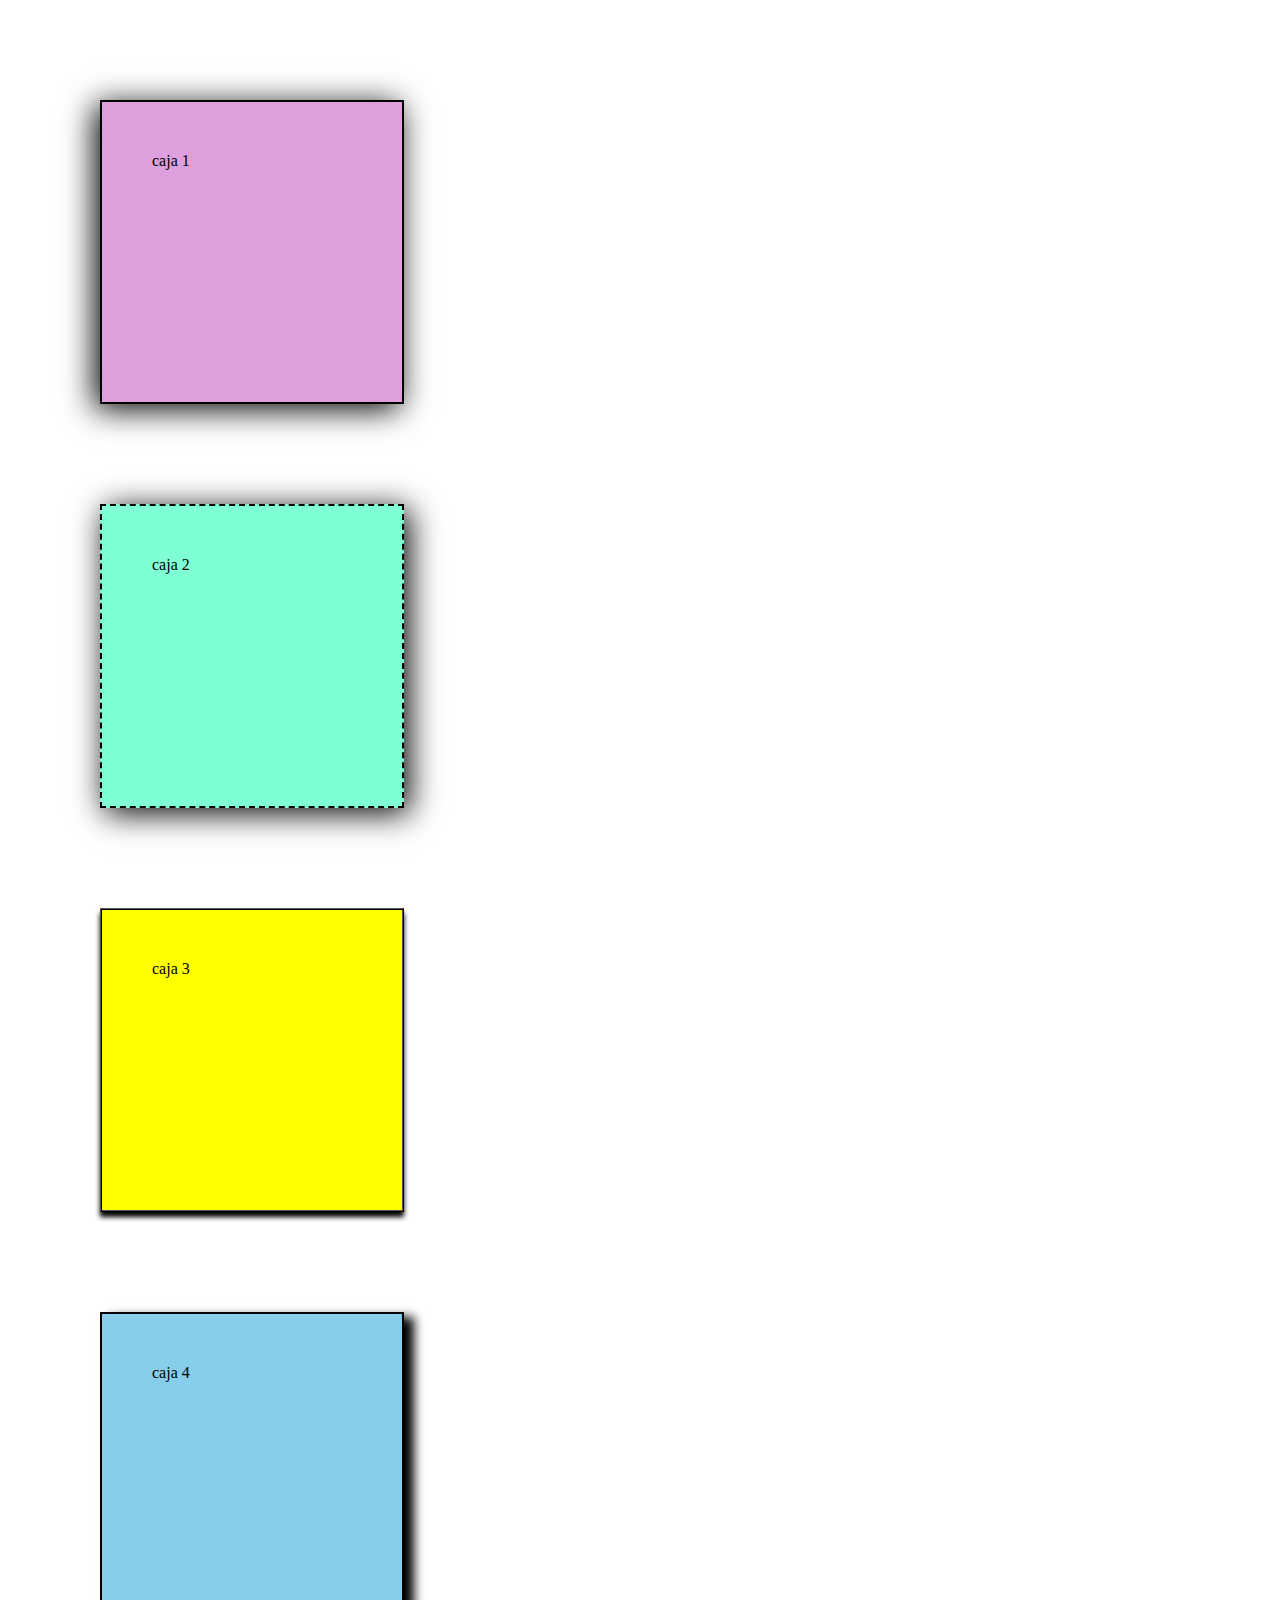
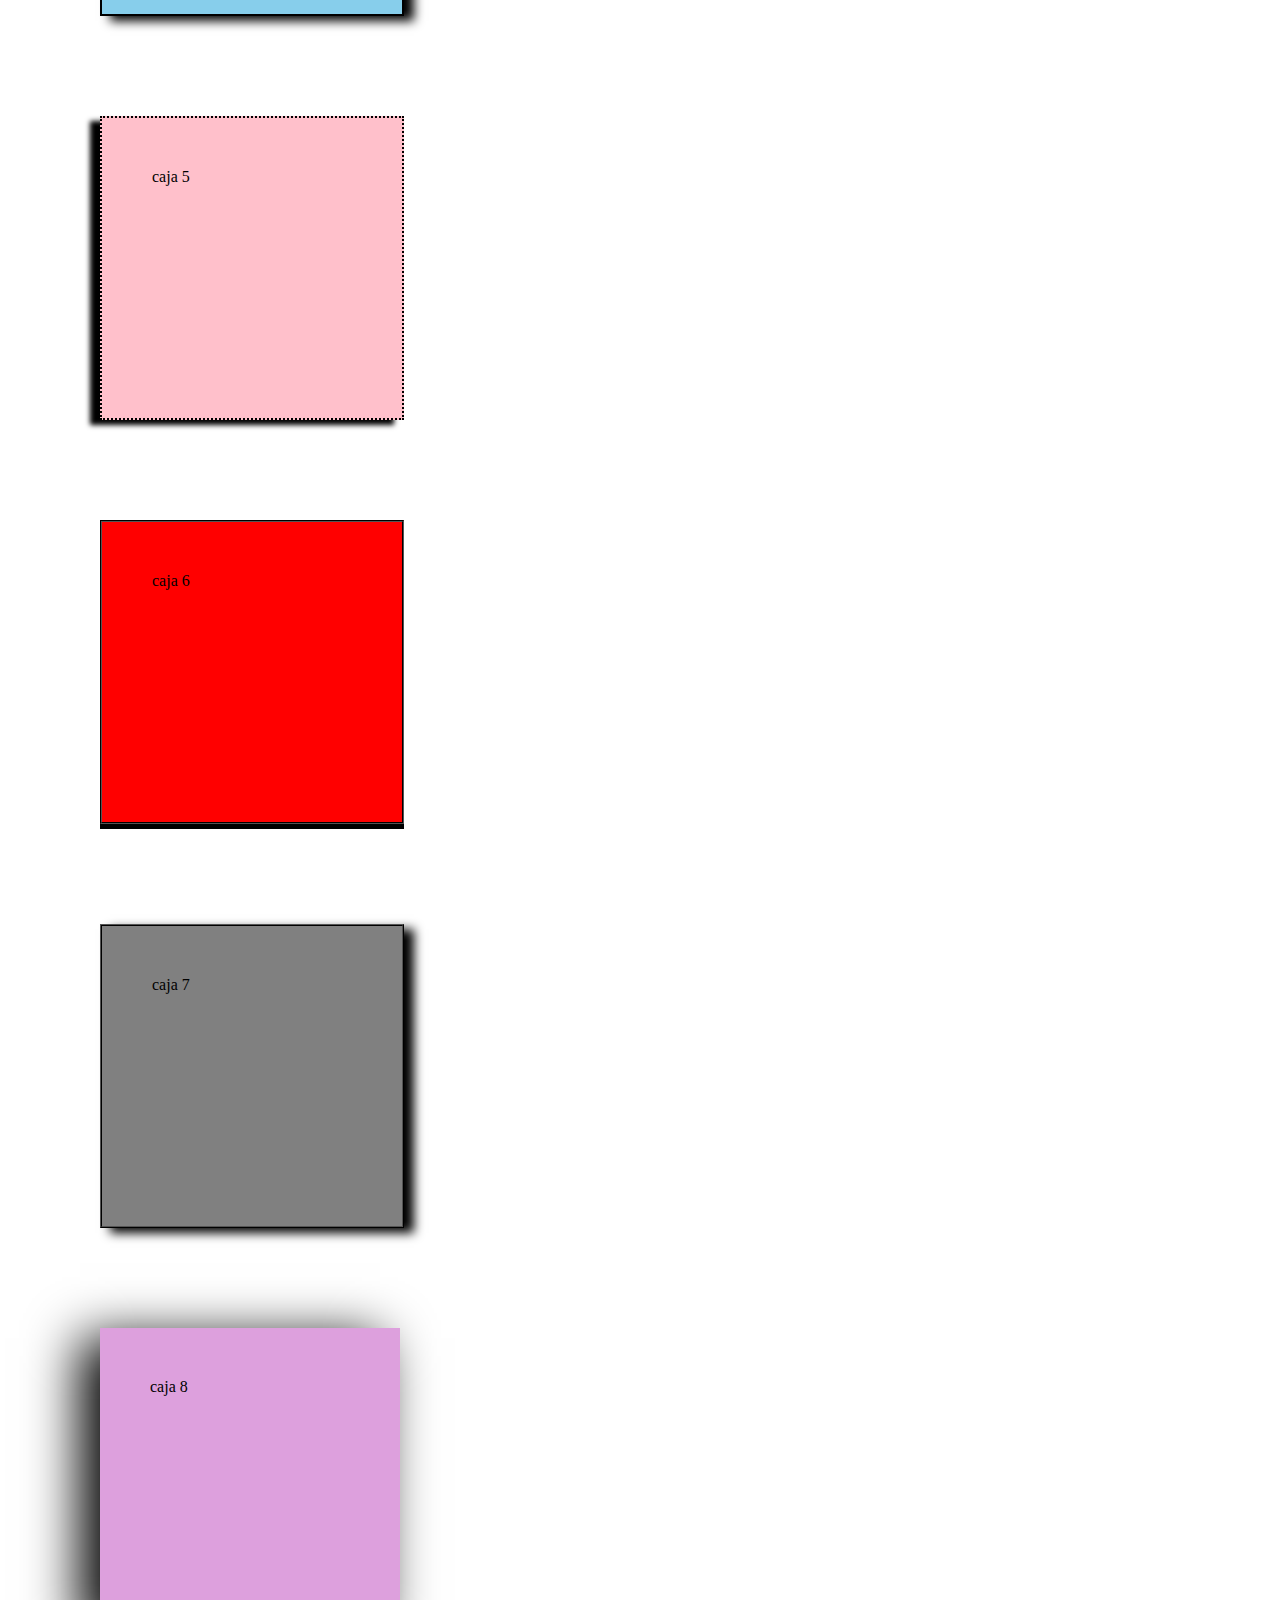
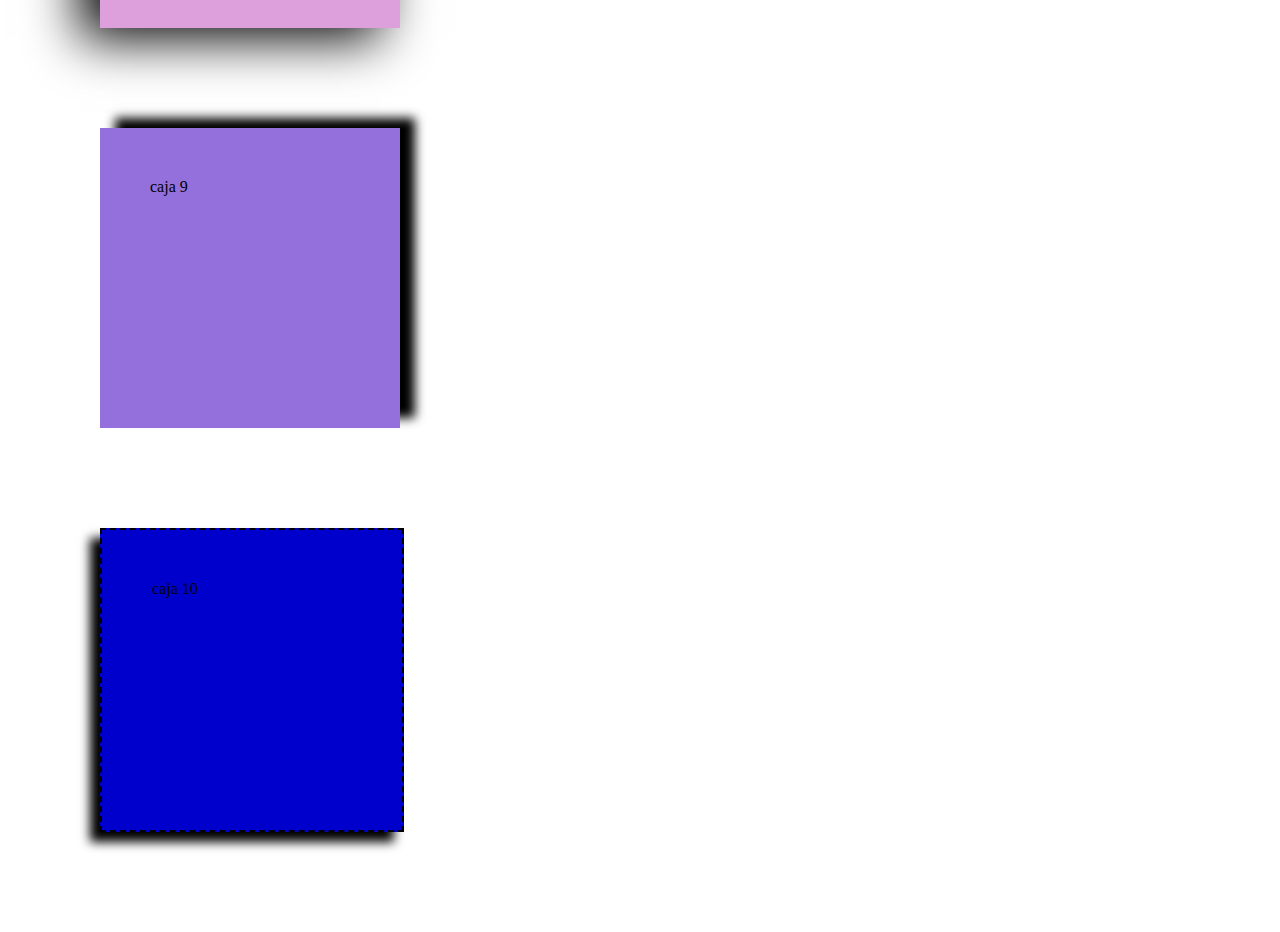
<file: boox.html>
<!DOCTYPE html>
<html>

<head>
  <meta charset="UTF-8">
  <meta name="viewport" content="width=device-width, initial-scale=1">
  <title></title>
</head>

<body>
  <link rel="stylesheet" href="estiloso.css">
  
<div id="uno">
  caja 1
</div>
 <div id="dos">
   caja 2
 </div>
 <div id="tres">
   caja 3
 </div>
  <div id="cuatro">
   caja 4
 </div>
  <div id="cinco">
   caja 5
 </div>
  <div id="seis">
   caja 6
 </div>
  <div id="siete">
   caja 7
 </div>
  <div id="ocho">
   caja 8
 </div>
  <div id="nueve">
   caja 9
 </div>
  <div id="diez">
   caja 10
 </div>
  
</div>
</body>

</html>
</file>
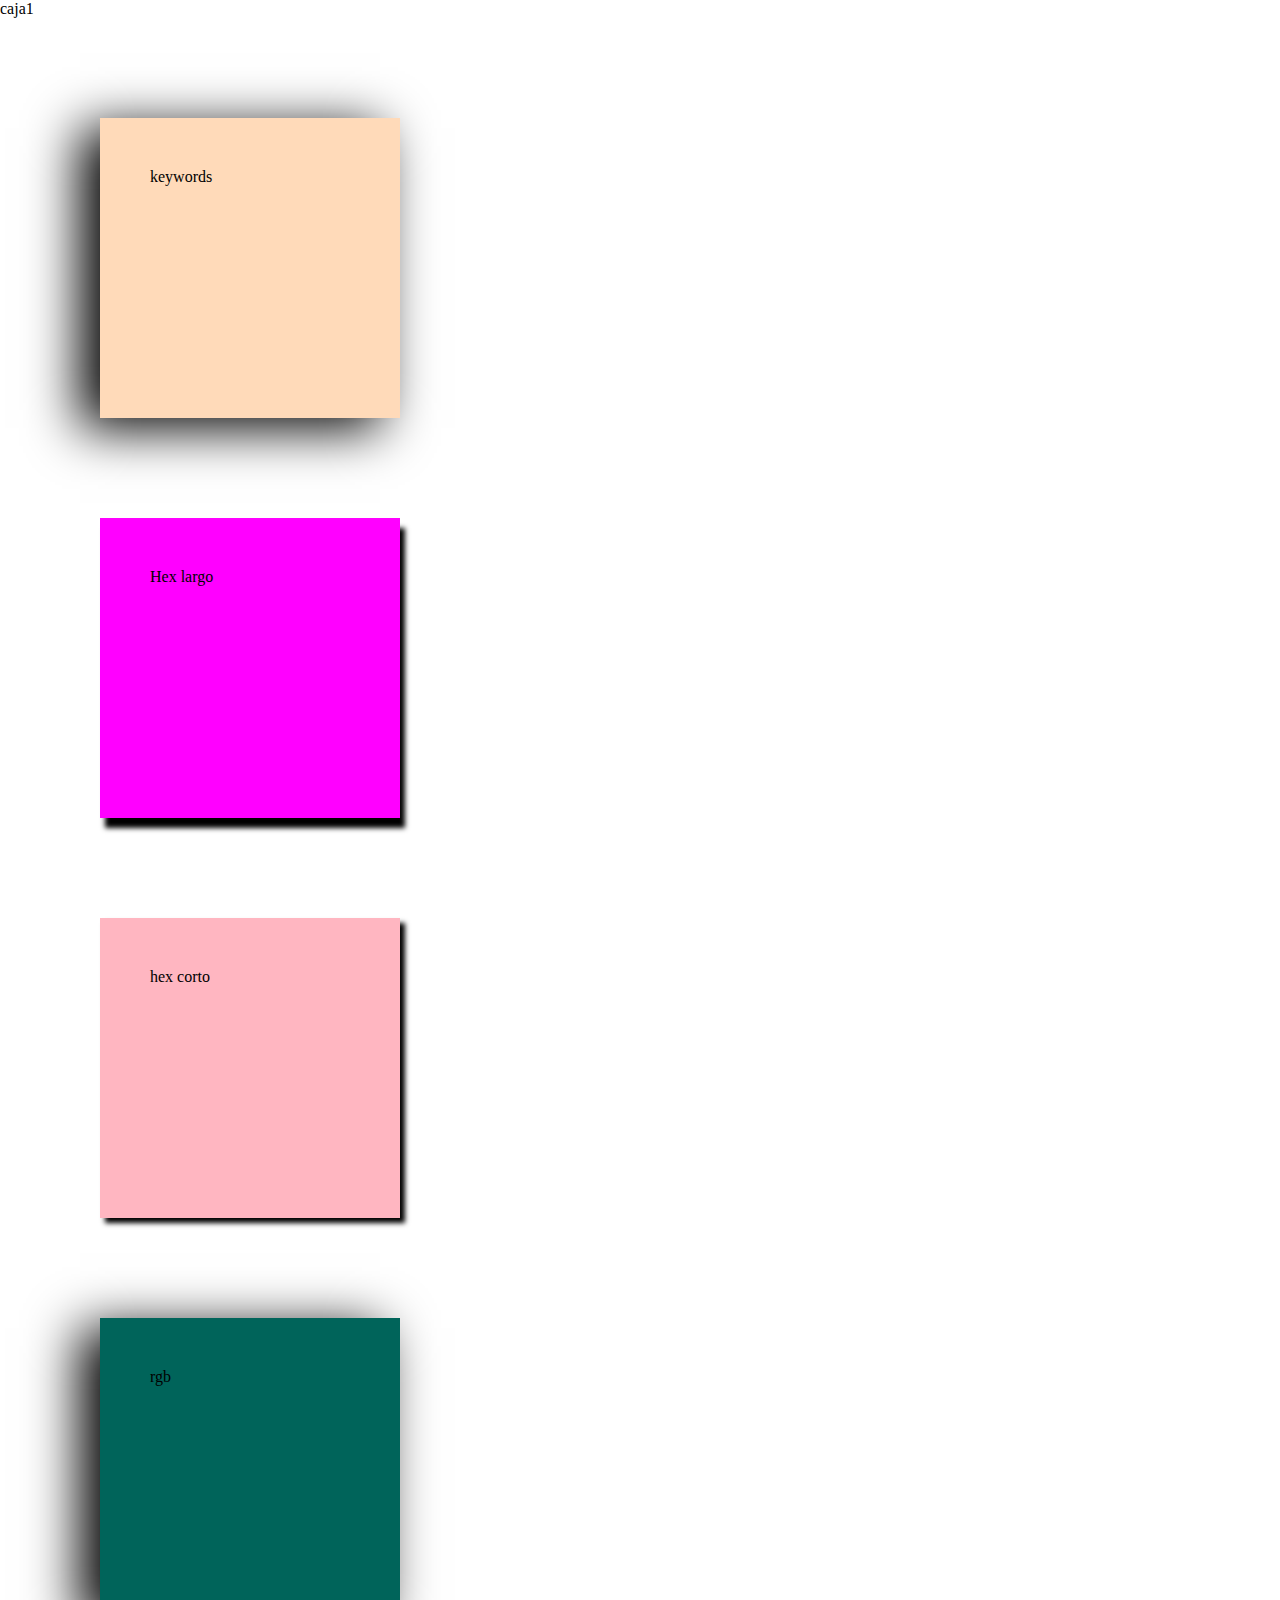
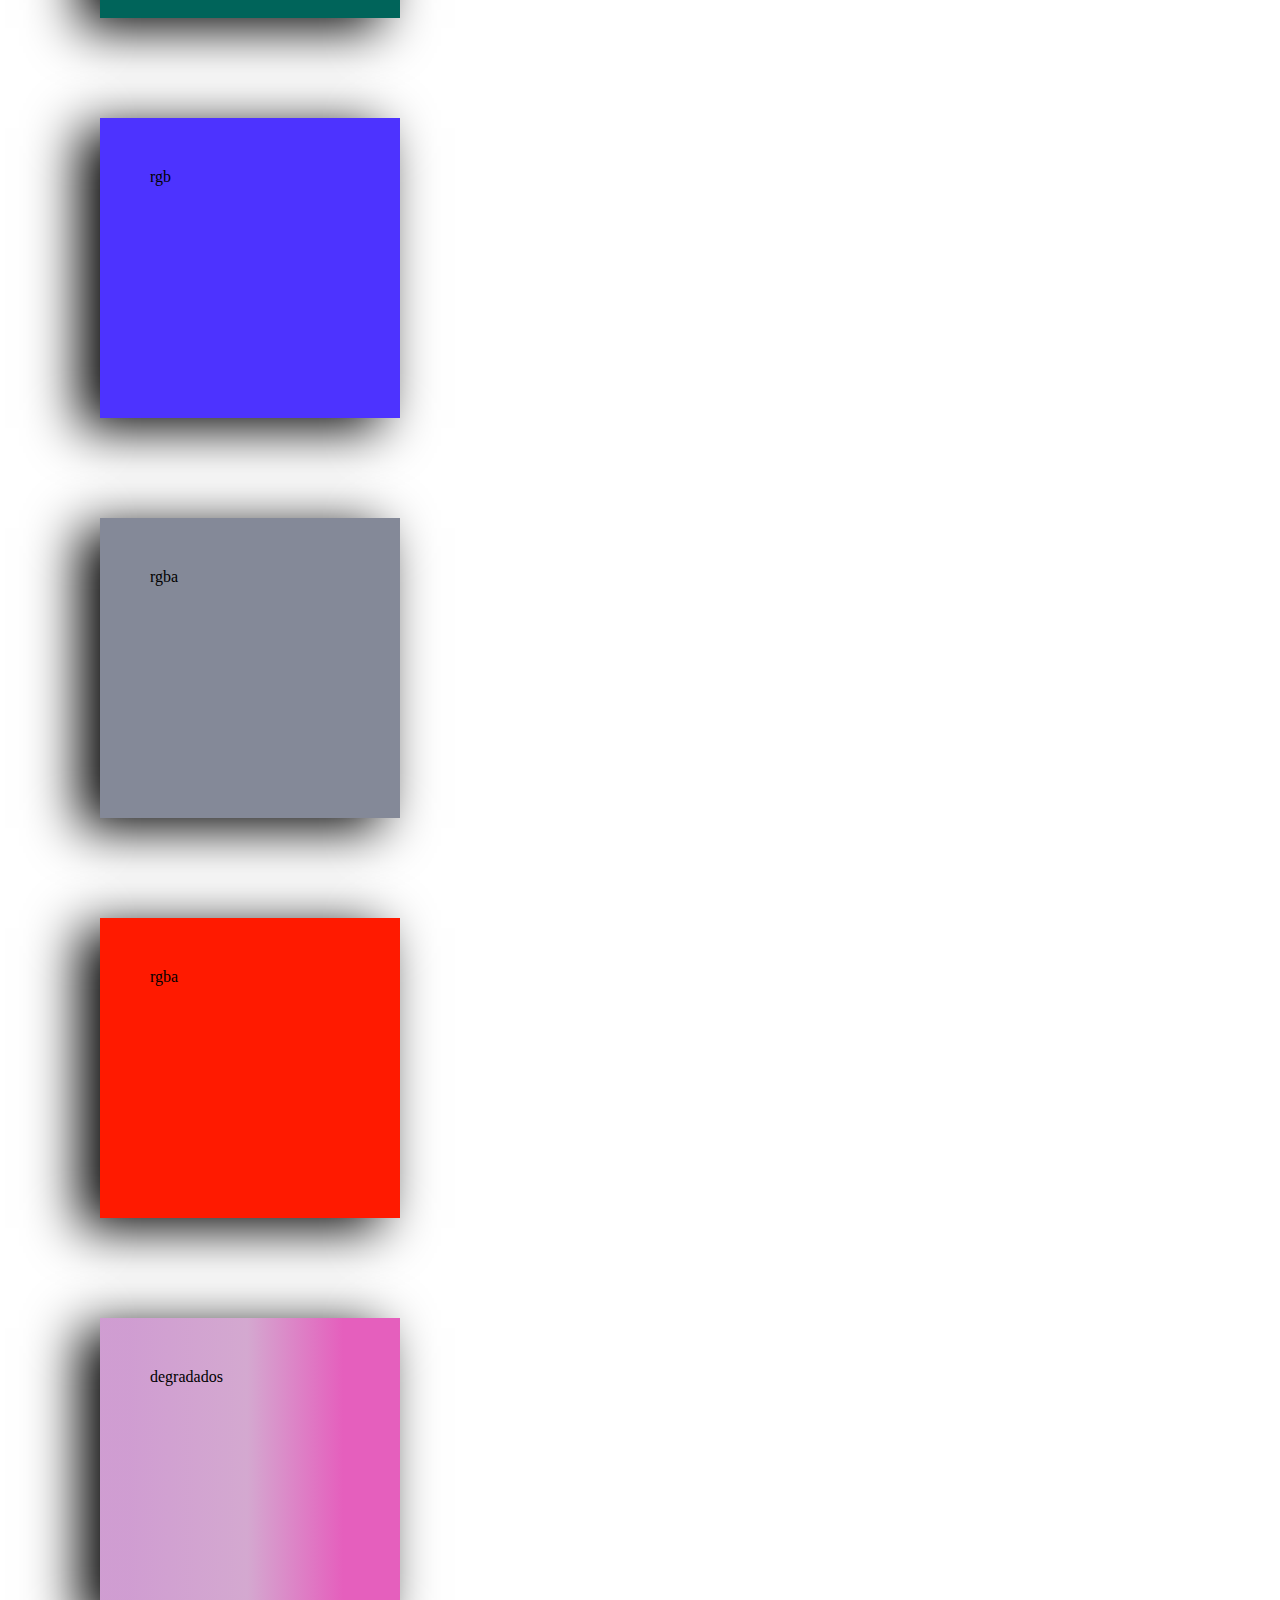
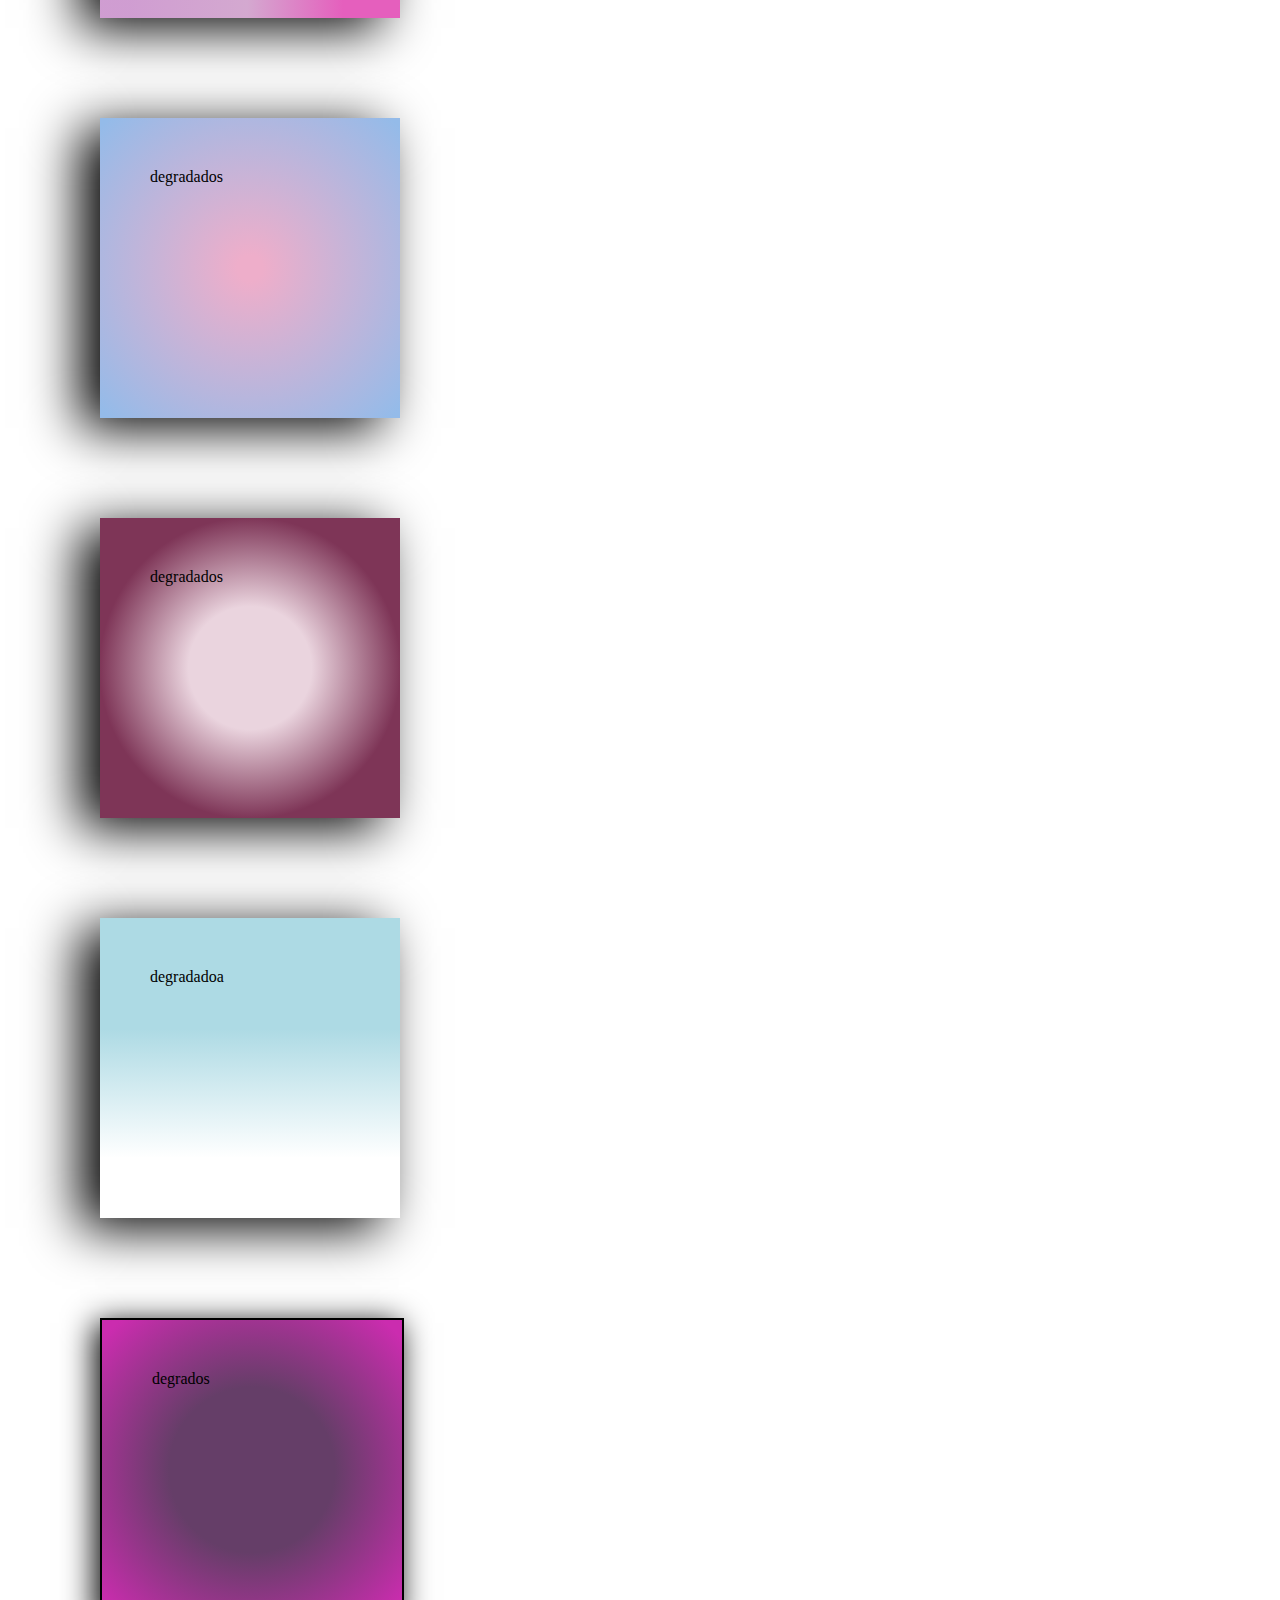
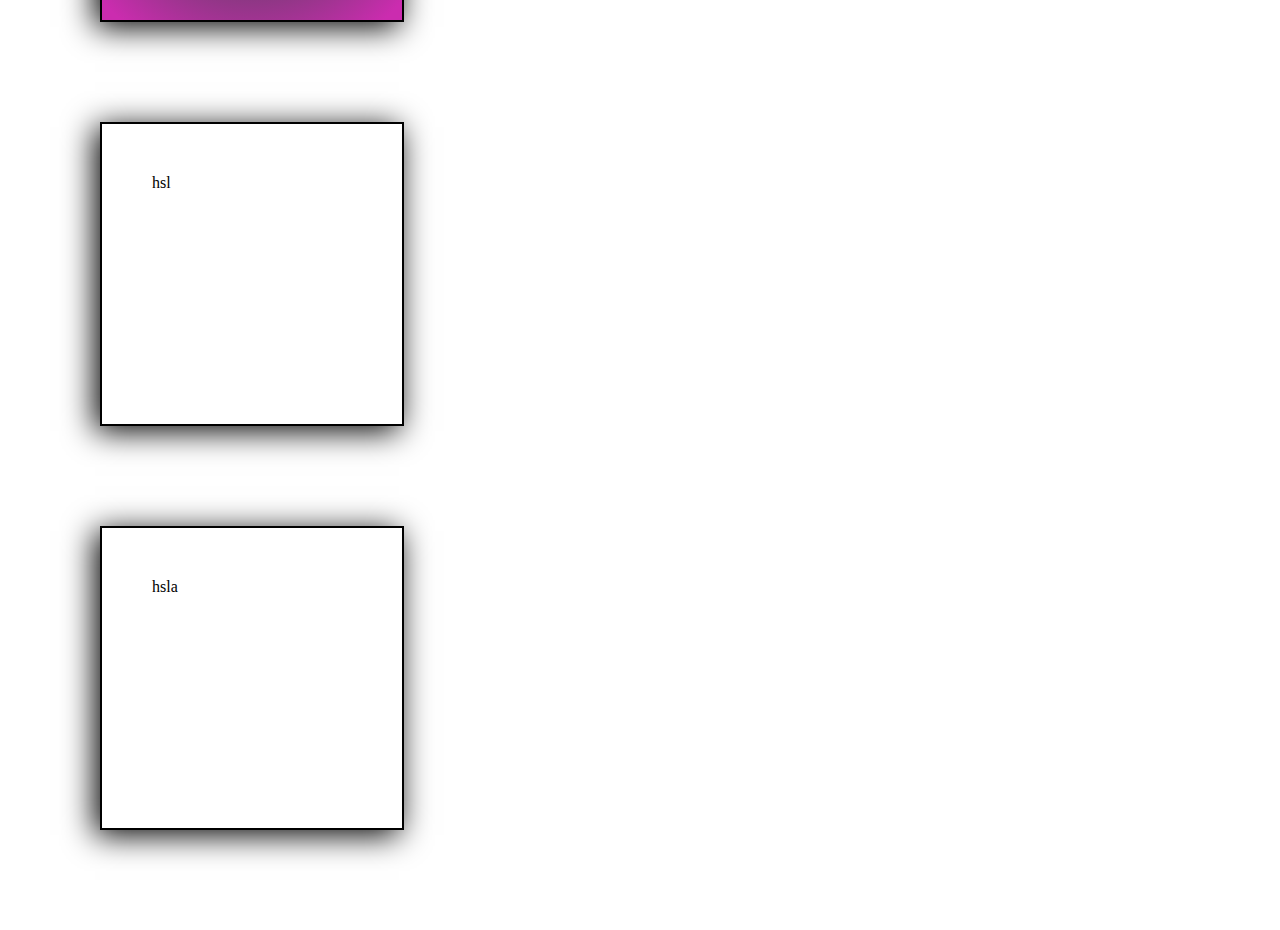
<file: colores.html>
<!DOCTYPE html>
<html>

<head>
  <meta charset="UTF-8">
  <meta name="viewport" content="width=device-width, initial-scale=1">
  <title></title>
</head>

<body>
  <link rel="stylesheet" href="estilazo.css"
    
<div>
caja1</div>
 <div id="dos">
   keywords
 </div>
 <div id="tres">
   Hex largo
 </div>
  <div id="cuatro">
   hex corto
 </div>
  <div id="cinco">
   rgb
 </div>
  <div id="seis">
   rgb
 </div>
  <div id="siete">
   rgba
 </div>
  <div id="ocho">
   rgba
 </div>
  <div id="nueve">
   degradados
 </div>
  <div id="diez">
   degradados
 </div>
 <div id="once">
   degradados
 </div>
  <div id="doce">
    degradadoa
  </div>
  <div id="trece">
    degrados
  </div>
   <div id="catorce">
     hsl
   </div>
   <div id="quince">
     hsla
   </div>
</div>
</body>
</file>
<file: estiloso.css>
*{
    margin: 0px;
    padding: 0px;
    
  }
  div{
    width:200px;
    height:200px;
    background :darkred;
    border: 2px ridge black;
    box-shadow: 0px 5px 30px black;
    margin:100px;
    padding: 50px;
    
  }
  #uno{
    width:200px;
    height:200px;
    background :plum;
    border: 2px solid black;
    box-shadow: -5px 5px 30px black;
    margin:100px;
    padding: 50px;
    
  }
  #dos{
    width:200px;
    height:200px;
    background : aquamarine;
    border: 2px dashed black;
    box-shadow: 5px 5px 30px black;
    margin:100px;
    padding: 50px;
    
  }
  #tres{
    width:200px;
    height:200px;
    background : yellow;
    border: 2px ridge black;
    box-shadow: 0px 5px 5px black;
    margin:100px;
    padding: 50px;
    
  }
  #cuatro{
    width:200px;
    height:200px;
    background :skyblue;
    border: 2px double black;
    box-shadow: 10px 5px 10px black;
    margin:100px;
    padding: 50px;
    
  }
  #cinco{
    width:200px;
    height:200px;
    background :pink;
    border: 2px dotted black;
    box-shadow: -10px 5px 5px black;
    margin:100px;
    padding: 50px;
    
  }
  #seis{
    width:200px;
    height:200px;
    background :red;
    border: 2px groove black;
    box-shadow: 0px 5px 0px black;
    margin:100px;
    padding: 50px;
    
  }
  #siete{
    width:200px;
    height:200px;
    background :gray;
    border: 2px ridge black;
    box-shadow: 10px 5px 10px black;
    margin:100px;
    padding: 50px;
    
  } 
  #ocho{
    width:200px;
    height:200px;
    background :plum;
    border: 2px none black;
    box-shadow: -20px 10px 50px black;
    margin:100px;
    padding: 50px;
    
  }
  #nueve{
  width:200px;
    height:200px;
    background : mediumpurple;
    border: 2px hidden black;
    box-shadow: 15px -10px 10px black;
    margin:100px;
    padding: 50px
  
  }
  #diez{
    width:200px;
    height:200px;
    background :mediumblue;
    border: 2px dashed black;
    box-shadow: -10px 10px 10px black;
    margin:100px;
    padding: 50px
  
  }
</file>
<file: estilazo.css>
*{
    margin: 0px;
    padding: 0px;
  
  }
  #dos{
    width:200px;
    height:200px;
    background :#FFDAB9;
    border: 2px none black;
    box-shadow: -20px 10px 50px black;
    margin:100px;
    padding: 50px
  }
  #tres{
    width:200px;
    height:200px;
    background :#F0F;
    border: 2px none black;
    box-shadow: 5px 10px 5px black;
    margin:100px;
    padding: 50px
  }
  
  #cuatro{
    width:200px;
    height:200px;
    background : lightpink;
    border: 2px none black;
    box-shadow: 5px 5px 5px black;
    margin:100px;
    padding: 50px;
  }
  #cinco{
    width:200px;
    height:200px;
    background :rgb(0,100,90);
    border: 2px none black;
    box-shadow: -20px 10px 50px black;
    margin:100px;
    padding: 50px
  }
  #seis{
    width:200px;
    height:200px;
    background :rgb(30%,20%,100%);
    border: 2px none black;
    box-shadow: -20px 10px 50px black;
    margin:100px;
    padding: 50px
  }
  #siete{
    width:200px;
    height:200px;
    background :rgba(10,20,50,0.5);
    border: 2px none black;
    box-shadow: -20px 10px 50px black;
    margin:100px;
    padding: 50px
  }
  #ocho{
    width:200px;
    height:200px;
    background :rgba(100%,10%,0%,1);
    border: 2px none black;
    box-shadow: -20px 10px 50px black;
    margin:100px;
    padding: 50px
  }
  #nueve{
    width:200px;
    height:200px;
    background: rgb(207,156,209);
  background: linear-gradient(90deg, rgba(207,156,209,0.9871794871794872) 10%, rgba(211,167,207,0.9807692307692307) 49%, rgba(229,95,189,1) 81%);
    border: 2px none black;
    box-shadow: -20px 10px 50px black;
    margin:100px;
    padding: 50px
  }
  #diez{
    width:200px;
    height:200px;
    background: rgb(238,174,202);
  background: radial-gradient(circle, rgba(238,174,202,1) 6%, rgba(148,187,233,1) 97%);
    border: 2px none black;
    box-shadow: -20px 10px 50px black;
    margin:100px;
    padding: 50px
  }
  #once{
    width:200px;
    height:200px;
    background: rgb(234,212,222);
  background: radial-gradient(circle, rgba(234,212,222,1) 29%, rgba(126,53,87,1) 71%);
    border: 2px none black;
    box-shadow: -20px 10px 50px black;
    margin:100px;
    padding: 50px
  }
  #doce{
    width:200px;
    height:200px;
    background: rgb(25,54,56);
  background: linear-gradient(0deg, rgba(25,54,56,0) 20%, rgba(173,218,228,1) 63%);
    border: 2px none black;
    box-shadow: -20px 10px 50px black;
    margin:100px;
    padding: 50px
  }
  
  #trece{
    width:200px;
    height:200px;
    background: rgb(101,62,104);
  background: radial-gradient(circle, rgba(101,62,104,1) 39%, rgba(203,44,175,1) 94%);
    border: 2px solid black;
    box-shadow: -5px 5px 30px black;
    margin:100px;
    padding: 50px;
  }
  #catorce{
    width:200px;
    height:200px;
    background : hsl(100%,200%,300%);
    border: 2px solid black;
    box-shadow: -5px 5px 30px black;
    margin:100px;
    padding: 50px;
  }
  #quince{
    width:200px;
    height:200px;
    background :hsla(10%,20%,30%);
    border: 2px solid black;
    box-shadow: -5px 5px 30px black;
    margin:100px;
    padding: 50px;
  }
</file>
